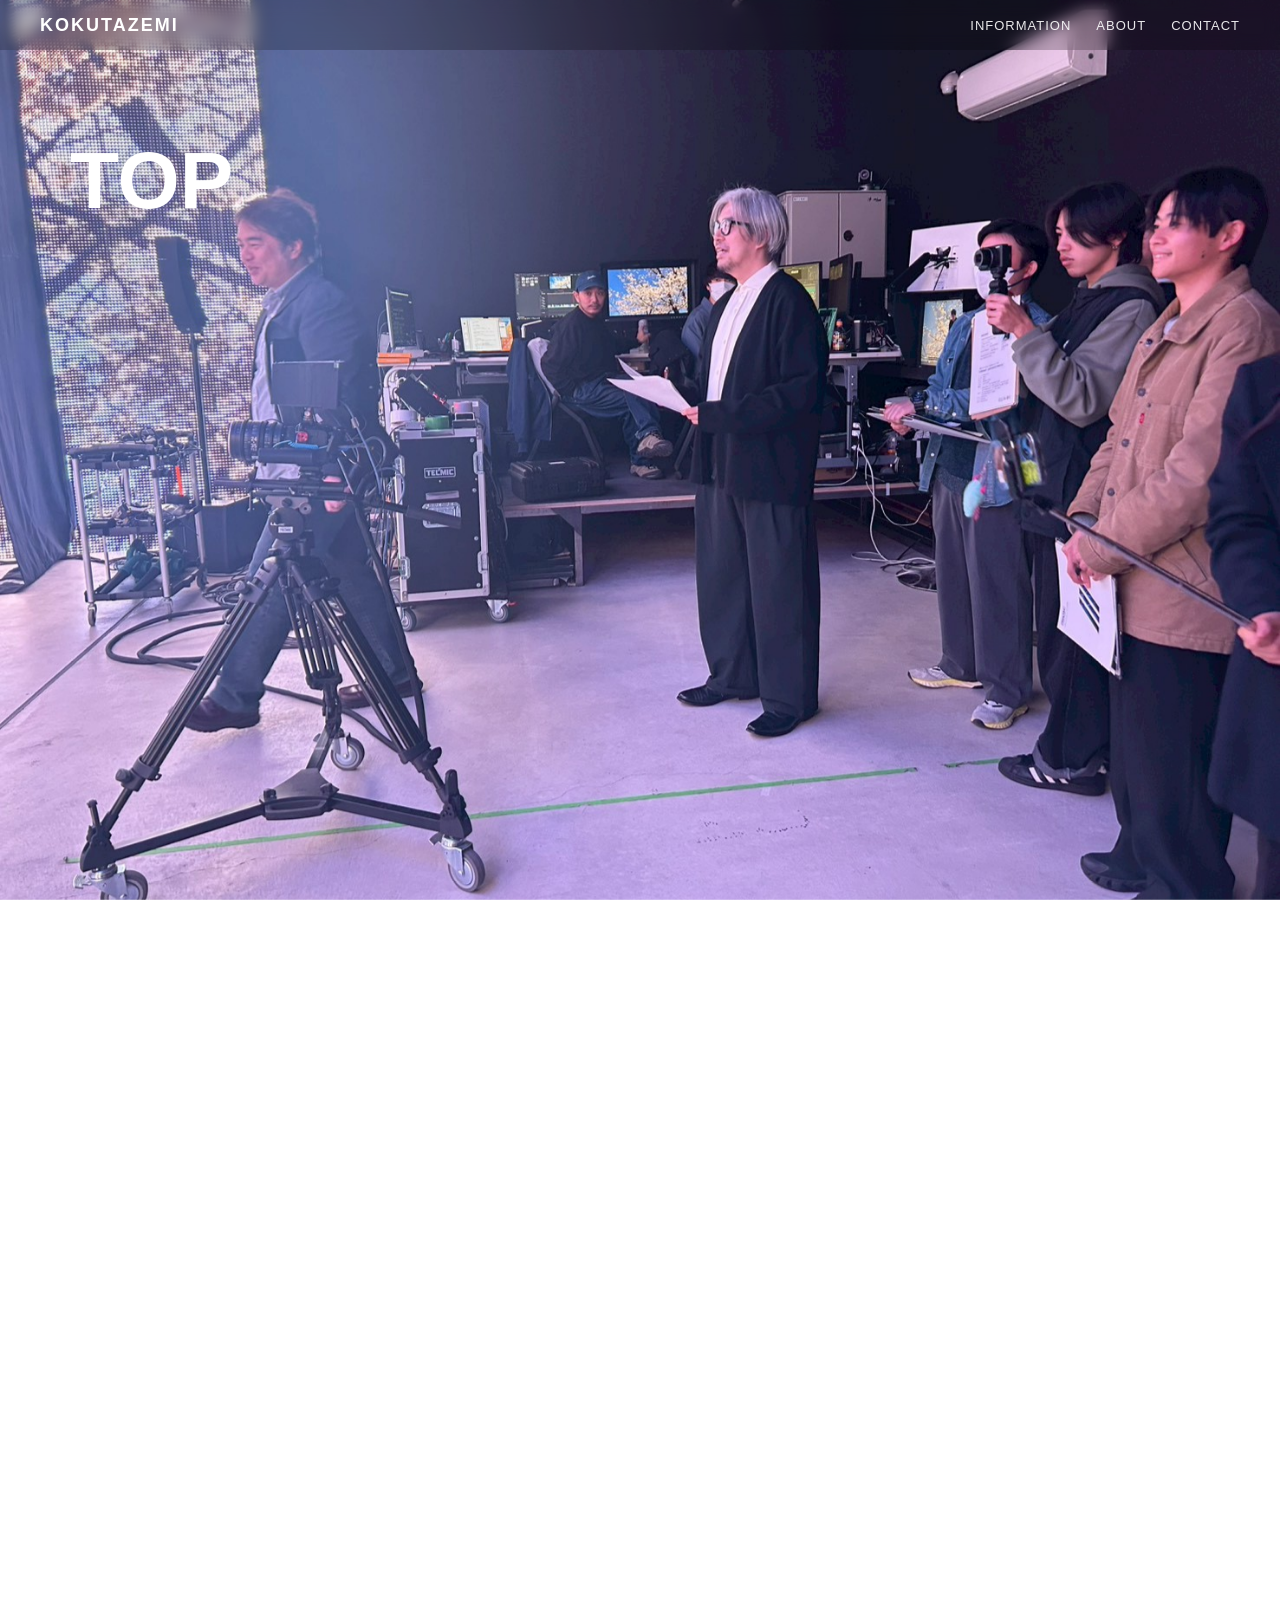
<file: index.html>
<!DOCTYPE html>
<html lang="ja">
<head>
<meta charset="UTF-8">
<meta name="viewport" content="width=device-width, initial-scale=1.0">
<title>KOKUTAZEMI</title>
<link rel="stylesheet" href="css/style.css">
</head>

<body>

<!-- 背景（2枚） -->
<div class="bg active" id="bg1"></div>
<div class="bg" id="bg2"></div>

<!-- ナビ -->
<div class="nav" id="nav">

  <a class="logo" href="./index.html">KOKUTAZEMI</a>

  <div class="hamburger" onclick="toggleMenu()">☰</div>

  <div class="menu" id="menu">
    <a href="./information/">INFORMATION</a>
    <a href="./about/">ABOUT</a>
    <a href="./contact/">CONTACT</a>
  </div>

</div>

<!-- セクション -->
<section class="section" data-bg="img/bg1.jpg">
  <h1>TOP</h1>
</section>

<section class="section" data-bg="img/bg2.jpg">
  <h1>ABOUT</h1>
</section>

<section class="section" data-bg="img/bg3.jpg">
  <h1>CONTACT</h1>
</section>

<!-- フェード -->
<div class="transition" id="transition"></div>

<script src="js/script.js"></script>
</body>
</html>
</file>
<file: css/style.css>
body{
  margin:0;
  font-family:sans-serif;
  color:#fff;
  overflow-x:hidden;
}

/* 背景 */
.bg{
  position:fixed;
  inset:0;
  z-index:-1;
  background-size:cover;
  background-position:center;
  opacity:0;
  transition:opacity 0.8s ease;
}
.bg.active{
  opacity:1;
}

/* ナビ */
.nav{
  position:fixed;
  top:0;
  left:0;
  width:100%;
  height:50px;

  display:flex;
  align-items:center;
  justify-content:space-between;

  padding:0 40px;
  box-sizing:border-box;

  z-index:10000;

  background:rgba(0,0,0,0.2);
  backdrop-filter:blur(8px);

  transition:background 0.3s ease;
}

.nav.scrolled{
  background:rgba(0,0,0,0.7);
}

.logo{
  font-size:18px;
  font-weight:600;
  letter-spacing:2px;
  color:#fff;
  text-decoration:none;
}

/* メニュー */
.menu{
  display:flex;
  gap:25px;
}

.menu a{
  color:#fff;
  text-decoration:none;
  font-size:13px;
  letter-spacing:1px;
  opacity:0.9;
  transition:0.3s;
}

.menu a:hover{
  opacity:0.5;
}

/* ハンバーガー */
.hamburger{
  display:none;
  font-size:24px;
  cursor:pointer;
}

/* セクション */
.section{
  min-height:100vh;
  display:flex;
  justify-content:flex-start;
  align-items:flex-start;
  padding:0 70px;
  box-sizing:border-box;
}

/* テキスト */
.section h1{
  font-size:clamp(32px, 8vw, 80px);
  margin:0;
  margin-top:15vh;

  max-width:100%;
  word-break:break-word;

  opacity:0;
  transform:translateY(60px);
  transition:opacity 0.8s ease, transform 0.8s ease;
}

.section.active h1{
  opacity:1;
  transform:translateY(0);
}

/* スマホ */
@media (max-width:768px){

  .section{
    padding:0 15px;
  }

  .section h1{
    font-size:28px;
    margin-top:18vh;
  }

  .hamburger{
    display:block;
  }

  .menu{
    display:none;
    flex-direction:column;
    position:absolute;
    top:50px;
    right:20px;
    background:rgba(0,0,0,0.9);
    padding:15px;
    border-radius:10px;
  }

  .menu.active{
    display:flex;
  }
}

/* ページ遷移フェード */
.transition{
  position:fixed;
  inset:0;
  background:#000;
  z-index:9999;
  pointer-events:none;
  opacity:1;
  transition:0.5s;
}
</file>
